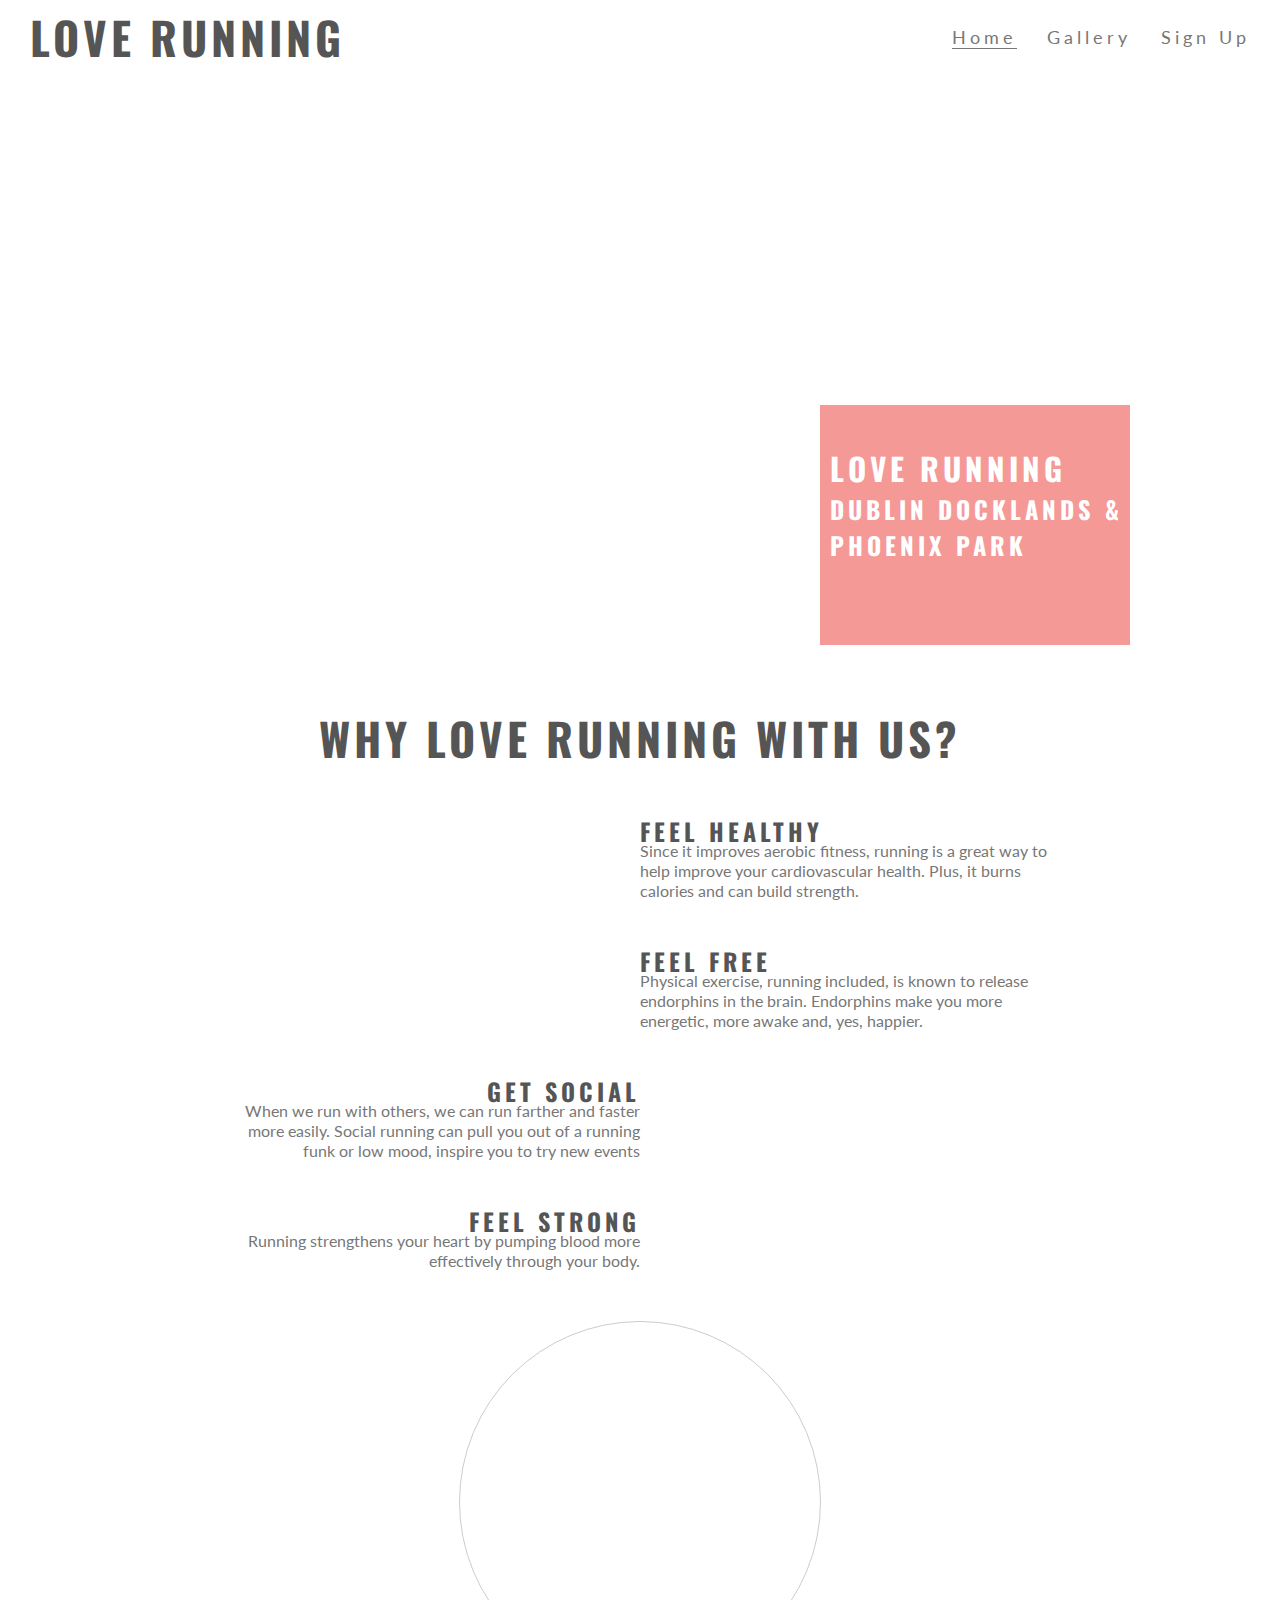
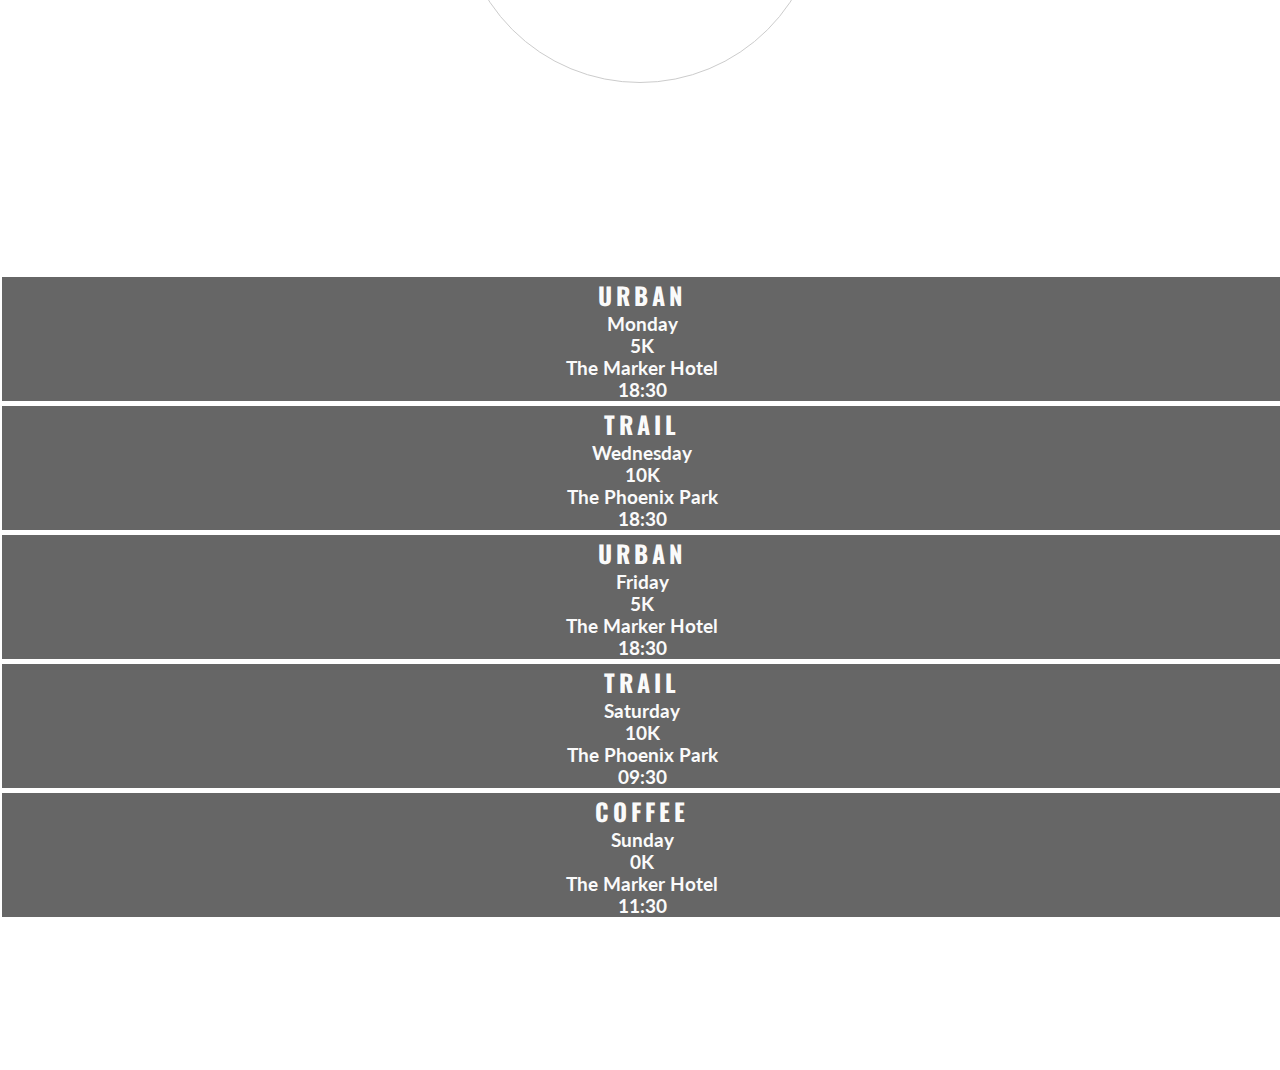
<file: index.html>
<!DOCTYPE html>
<html>
  <head>
    <meta charset="utf-8">
    <meta name="viewport" content="width=device-width">
    <title>Love Running</title>
    <link rel="stylesheet" href="https://use.fontawesome.com/releases/v5.6.3/css/all.css" integrity="sha384-UHRtZLI+pbxtHCWp1t77Bi1L4ZtiqrqD80Kn4Z8NTSRyMA2Fd33n5dQ8lWUE00s/" crossorigin="anonymous"/>
    <link href="assets/css/style.css" rel="stylesheet" type="text/css" />
    
  </head>
  <body>
    <header>
      <a href="index.html">
        <h2 id="logo">Love Running</h2>
      </a>
      <nav>
        <ul id="menu">
          <li>
            <a href="#">Sign Up</a>
          </li>
          <li>
            <a href="gallery.html">Gallery</a>
          </li>
          <li>
            <a class="active" href="index.html">Home</a>
          </li>
        </ul>
      </nav>
    </header>
    <section id="hero-outer">
      <div id="hero-image"></div>
      <div id="cover-text">
        <h2>Love Running</h2>
        <h3>Dublin Docklands & Phoenix Park</h3>
      </div>
    </section>
    <section id="club-ethos">
      <h2 id="welcome">Why Love Running With Us?</h2>
      <div id="left-about">
        <div class="left-about-heading">
          <h2> Feel Healthy <i class="fas fa-heartbeat"></i> </h2>
          <hr>
          <p>
            Since it improves aerobic fitness, running is a great way to help improve your cardiovascular health. Plus, it burns calories and can build strength.
          </p>
        </div>
        <div class="left-about-heading">
          <h2> Feel Free <i class="fab fa-fly"></i> </h2>
          <hr>
          <p>
            Physical exercise, running included, is known to release endorphins in the brain. Endorphins make you more energetic, more awake and, yes, happier.
          </p>
        </div>
      </div>
      <div id="right-about">
        <div class="right-about-heading">
          <h2> Get Social <i class="fas fa-globe"></i> </h2>
          <hr>
          <p>
            When we run with others, we can run farther and faster more easily. Social running can pull you out of a running funk or low mood, inspire you to try new events
          </p>
        </div>
        <div class="right-about-heading">
          <h2>Feel Strong <i class="fas fa-dumbbell"></i> </h2>
          <hr>
          <p>
            Running strengthens your heart by pumping blood more effectively through your body.
          </p>
        </div>
      </div>
      <div id="center-about">
        <div id="circle-container">
          <div id="circle-cover-bg"></div>
        </div>
      </div>
    </section>
    <section id="times">
      <div>
        <h2>Urban <i class="fas fa-city"></i> </h2>
        <h3>Monday</h3>
        <h3>5K</h3>
        <h3>The Marker Hotel</h3>
        <h3>18:30</h3>
      </div>
      <div>
        <h2>Trail <i class="fas fa-tree"></i> </h2>
        <h3>Wednesday</h3>
        <h3>10K</h3>
        <h3>The Phoenix Park</h3>
        <h3>18:30</h3>
      </div>
      <div>
        <h2>Urban <i class="fas fa-city"></i> </h2>
        <h3>Friday</h3>
        <h3>5K</h3>
        <h3>The Marker Hotel</h3>
        <h3>18:30</h3>
      </div>
      <div>
        <h2>Trail <i class="fas fa-tree"></i> </h2>
        <h3>Saturday</h3>
        <h3>10K</h3>
        <h3>The Phoenix Park</h3>
        <h3>09:30</h3>
      </div>
      <div>
        <h2>Coffee <i class="fas fa-mug-hot"></i> </h2>
        <h3>Sunday</h3>
        <h3>0K</h3>
        <h3>The Marker Hotel</h3>
        <h3>11:30</h3>
      </div>
    </section>
    <footer>
      <ul class="social-networks">
        <li>
          <a href="https://www.facebook.com" target="_blank"><i class="fab fa-facebook"></i></a>
        </li>
        <li>
          <a href="https://www.twitter.com" target="_blank"><i class="fab fa-twitter-square"></i></a>
        </li>
        <li>
          <a href="https://www.youtube.com" target="_blank"><i class="fab fa-youtube"></i></a>
        </li>
        <li>
          <a href="https://www.instagram.com" target="_blank"><i class="fab fa-instagram"></i></a>
        </li>
      </ul>
    </footer>
  </body>
</html>
</file>
<file: assets/css/style.css>
@import url('https://fonts.googleapis.com/css2?family=Lato:wght@300&family=Oswald&display=swap');

* {
  margin: 0;
  padding: 0;
  border: 0;
}

body {
  font-family: Lato;
  color: #777777;
}

h2 {
  font-family: Oswald;
  text-transform: uppercase;
  letter-spacing: 4px;
  color: #555555;
}

#logo {
  float: left;
  font-size: 280%;
  margin-left: 30px;
}

#menu {
  font-size: 110%;
  list-style: none;
  letter-spacing: 4px;
}

#logo, #menu {
  line-height: 75px;
}

#menu li {
  float: right;
  margin-right: 30px;
}

#menu a {
  text-decoration: none;
  color: inherit;
}

#menu a:hover {
  border-bottom: 1px solid #777777;
}

.active {
  border-bottom: 1px solid #777777;
}

#hero-image {
  height: 600px;
  width: 100%;
  background: url("http://codeinstitute.s3.amazonaws.com/FundamentalsProjects/HTML-CSS/main-image.png") center center no-repeat;

  animation-name: hero-zoom;
  animation-duration: 5s;
  animation-fill-mode: forwards;
}

#hero-outer {
  height: 600px;
  width: 100%;
  overflow: hidden;
  position: relative;
}

@keyframes hero-zoom {
  from{
    transform: scale(1)
  }
  to{
    transform: scale(1.1)
  }
}

#cover-text, #cover-text h2 {
  color: #ffffff;
}

#cover-text {
  font-size: 130%;
  font-family: Oswald;
  text-transform: uppercase;
  letter-spacing: 4px;

  width: 300px;
  height: 200px;

  padding-top: 40px;
  padding-left: 10px;

  background-color: rgba(241, 109, 107, .7);

  bottom: 30px;
  right: 150px;

  position: absolute; 
}

#club-ethos {
  height: 600px;
}

#left-about {
  padding-top: 30px;
  width: 33%;
  float: left;
  /* background-color: blue; */
}

#right-about {
  padding-top: 30px;
  width: 33%;
  float: right;
  /* background-color: silver; */
}

#center-about {
  width: 33%;
  margin: 0 auto;
  /* background-color: green; */
}

hr {
  border-top: 1px solid #777777;
  width: 100%;
  margin: 5px 0px;
}

.left-about-heading {
  width: 50%;
  float: right;
  line-height: 20px;
  clear: both;
  margin-bottom: 50px;
}

.right-about-heading {
  width: 50%;
  float: left;
  line-height: 20px;
  clear: both;
  margin-bottom: 50px;
}

.right-about-heading h2 {
  text-align: right;
}

.right-about-heading p {
  text-align: right;
}

#welcome {
  margin: 20px 0;
  text-align: center;
  font-size: 280%;
}

#circle-container {
  width: 300px;
  height: 300px;
  padding: 30px;
  border-style: solid;
  border-color: #cccccc;
  border-width: 1px;
  border-radius: 50%;
  margin: 0 auto;
}

#circle-cover-bg {
  background: url("http://codeinstitute.s3.amazonaws.com/FundamentalsProjects/HTML-CSS/video-mask.png") center center no-repeat;
  height: 100%;
  border-radius: 50%;
}

#times {
  background-image: url("http://codeinstitute.s3.amazonaws.com/FundamentalsProjects/HTML-CSS/dublin-city.png");
  background-repeat: no-repeat;
  background-size: cover;
  background-position: center;
  width: 100%;
  overflow: hidden;
}

#times div {
  color: #fafafa;
  background-color: rgba(0,0,0,.6);
  width: 19%;
  height: 300px;
  float: left;
  padding: 30px 0 0 10px;
  text-align: center;
  margin: 2px;
}

#times h2 {
  color: #fafafa;
}

footer {
  height: 150px;
}

.social-networks {
  text-align: center;
}

.social-networks li {
  display: inline;
}

.social-networks i {
  font-size: 160%;
  margin: 1%;
  padding: 5%;
  color: #777777;
}

#photo {
  clear: both;
  line-height: 0;
  column-count: 4;
  column-gap: 0px;
}

#photo img {
  width: 100%;
}

.form-section {
    clear: left;
    background: url("http://codeinstitute.s3.amazonaws.com/FundamentalsProjects/HTML-CSS/formbg.jpg");
    background-size: cover;
    background-position: center;
    height: 900px;
}

.signup-form {
  margin-top: 150px;
  color: #fff;
  background-color: rgba(60,60,60, 0.6);
  max-width: 400px;
  position: absolute;
  left: 10%;
  padding: 30px;
}

.signup-form h2 {
  color: #fafafa;
  margin-bottom: 20px;
}

.text-input {
  background-color: transparent;
  color: #fafafa;
  width: 100%;
  height: 25px;
  margin: 5px 0 20px 0;
  border: 1px solid #fafafa;
  border-radius: 2px;
}

.text-input:hover {
  border-color: #f16c6b;
}

.join-button {
  margin-top: 20px;
  border-radius: 2px;
  padding: 15px 32px 15px 32px;
  text-align: center;
  font-size:100%;
  background-color: #f16c6b;
  color: #fafafa;
  display: block;
}

.join-button:hover {
  background-color: #fafafa;
  color: #f16c6b;
}

@media screen and (max-width: 1393px ) {

  #club-ethos {
    width: 65%;
    height: 1200px;
    margin: 0 auto; 
  }

  #welcome {
    padding: 30px 0;
    margin-top: 0;
  }

  #left-about, #right-about {
    width: 100%;
    float: left;
    padding: 0;
  }

  #center-about {
    clear: both;
    width: 100%;
    float: left;
    padding: 0;
  }

  #times div {
    width: 100%;
    clear: both;
    height: 150%;
    border-style: solid;
    border-bottom-width: 1px;
    border-bottom-color: #fff;
    padding: 0;
  }

  hr {
    display: none;
  }
}

@media screen and (max-width: 943px) {

  #menu {
    clear: left;
    float: left;
    margin-left: 30px;
    margin-bottom: 20px;
    line-height: 25px;
  }

  #cover-text {
    left: 0px;
  }

  #club-ethos {
    width: 90%;
    height: 1200px;
    margin: 0 auto;
  }

  .left-about-heading, .right-about-heading {
    width: inherit;
  }

  .left-about-heading h2, .right-about-heading h2 {
    width: 100%;
    text-align: center;
  }

  .left-about-heading p, .right-about-heading p {
    text-align: center;
    padding: 0 20px 0 20px;
  }

  #photo {
    column-count: 3;
  }

  #form-container {
        left:0;
    }
}

@media screen and (max-width: 800px) {

  #photo {
    column-count: 2;
  }
}
</file>
